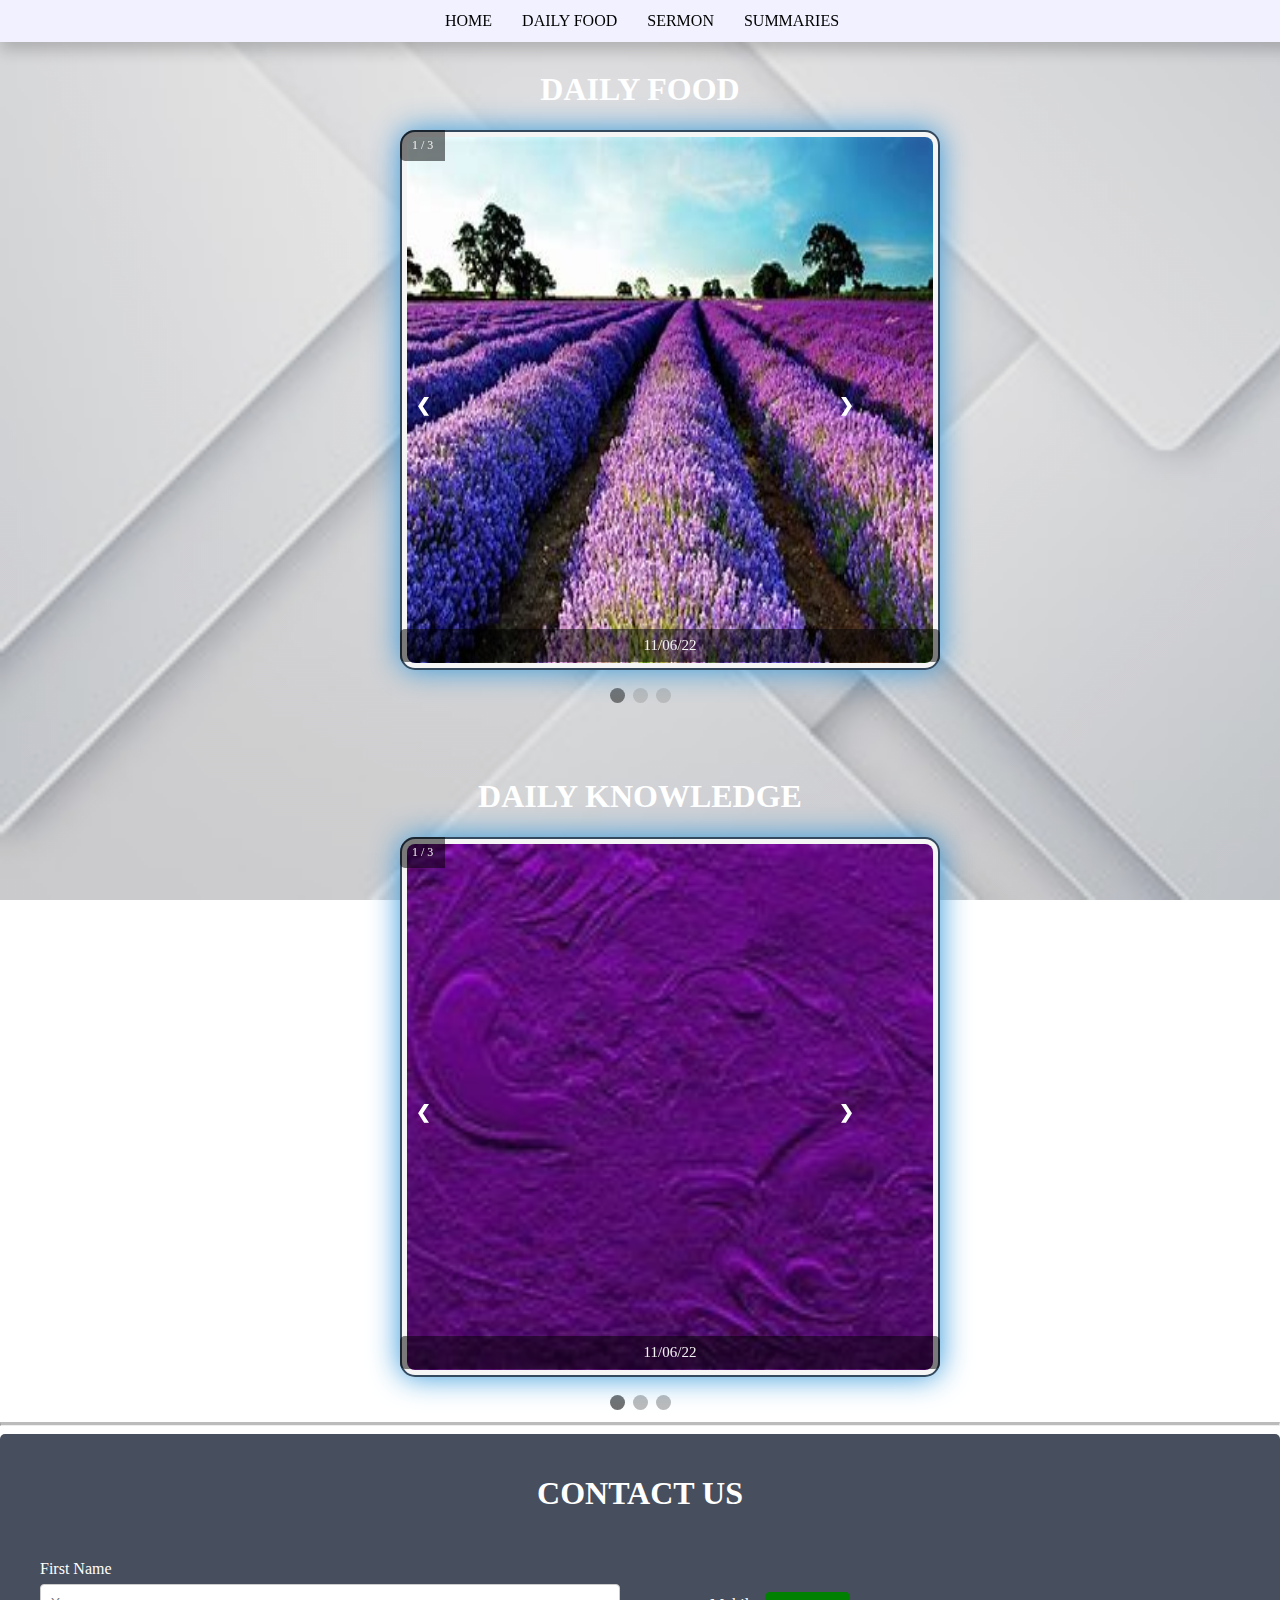
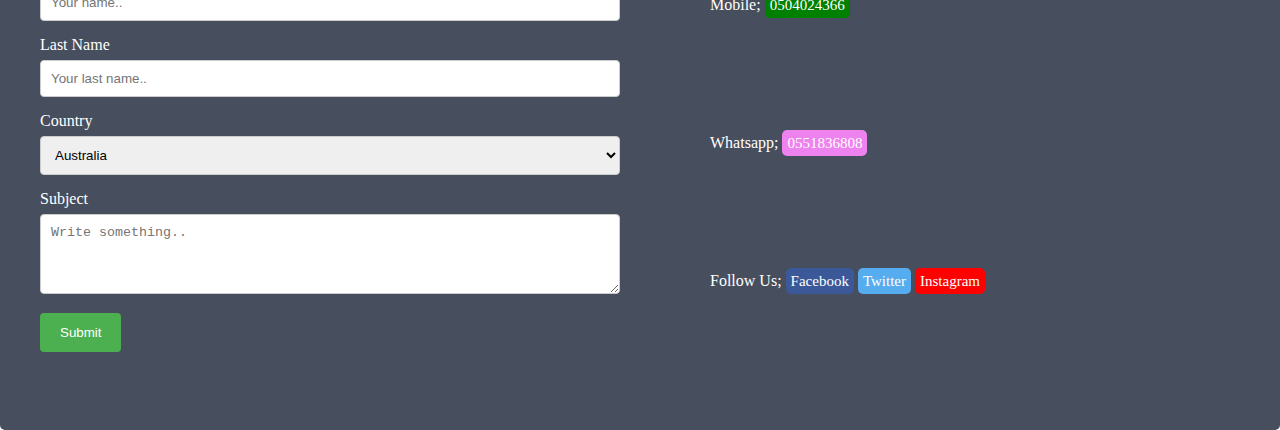
<file: DailyFood.html>
<!DOCTYPE html>
<html>
  <head>
    <link rel="stylesheet" type="text/css" href="css/dailyfood1.css">
	  <title>dailyfood</title>
  </head>
  <body>
    <div class="dropdown">
      <div class="dropdown-content">
  	    <a href="Home.html" target="_self">HOME</a>
        <a href="Daily Food.html" target="_self">DAILY FOOD</a>
        <a href="Sermon.html" target="_self">SERMON</a>
        <a href="Summaries.html" target="_self">SUMMARIES</a>
      </div>
    </div>
<!--..........................................................^MENU...........................................-->
    <h1 class="sum">DAILY FOOD</h1>
    <div class="slideshow-container">
      <div class="mySlides fade">
        <div class="numbertext">1 / 3</div>
        <img src="pictures/ss7.jpg" >
        <div class="text">11/06/22</div>
      </div>
      <div class="mySlides fade">
        <div class="numbertext">2 / 3</div>
        <img src="pictures/ss8.jpg" >
        <div class="text">12/06/22</div>
      </div>
      <div class="mySlides fade">
        <div class="numbertext">3 / 3</div>
        <img src="pictures/ss9.jpg" >
        <div class="text">13/06/22</div>
      </div>
      <a class="prev" onclick="plusSlides(-1)">&#10094;</a>
      <a class="next" onclick="plusSlides(1)">&#10095;</a>
    </div>
    <br>
    <div style="text-align:center">
      <span class="dot" onclick="currentSlide(1)"></span> 
      <span class="dot" onclick="currentSlide(2)"></span> 
      <span class="dot" onclick="currentSlide(3)"></span> 
    </div>
    <script>
      var slideIndex = 1;
      showSlides(slideIndex);
      function plusSlides(n) {
        showSlides(slideIndex += n);
      }
      function currentSlide(n) {
        showSlides(slideIndex = n);
      }
      function showSlides(n) {
        var i;
        var slides = document.getElementsByClassName("mySlides");
        var dots = document.getElementsByClassName("dot");
        if (n > slides.length) {slideIndex = 1}    
        if (n < 1) {slideIndex = slides.length}
        for (i = 0; i < slides.length; i++) {
          slides[i].style.display = "none";  
        }
        for (i = 0; i < dots.length; i++) {
          dots[i].className = dots[i].className.replace(" active", "");
        }
        slides[slideIndex-1].style.display = "block";  
        dots[slideIndex-1].className += " active";
      }
    </script>
<!--...................................................^FIRST PICTURE.................................................-->

    <h1 class="sum">DAILY KNOWLEDGE</h1>
    <div class="slideshow-container">
      <div class="mySlidess fade">
        <div class="numbertext">1 / 3</div>
        <img src="pictures/ss13.jpg" >
        <div class="text">11/06/22</div>
      </div>
      <div class="mySlidess fade">
        <div class="numbertext">2 / 3</div>
        <img src="pictures/ss14.jpg">
        <div class="text">12/06/22</div>
      </div>
      <div class="mySlidess fade">
        <div class="numbertext">3 / 3</div>
        <img src="pictures/ss15.jpg" >
        <div class="text">13/06/22</div>
      </div>
      <a class="prev" onclick="plusSlidess(-1)">&#10094;</a>
      <a class="next" onclick="plusSlidess(1)">&#10095;</a>
    </div>
    <br>
    <div style="text-align:center">
      <span class="dotss" onclick="currentSlides(1)"></span> 
      <span class="dotss" onclick="currentSlides(2)"></span> 
      <span class="dotss" onclick="currentSlides(3)"></span> 
    </div>
    <script>
      var slideIndex = 1;
      showSlidess(slideIndex);
      function plusSlidess(n) {
        showSlidess(slideIndex += n);
      }
      function currentSlides(n) {
        showSlidess(slideIndex = n);
      }
      function showSlidess(n) {
        var i;
        var slides = document.getElementsByClassName("mySlidess");
        var dots = document.getElementsByClassName("dotss");
        if (n > slides.length) {slideIndex = 1}    
        if (n < 1) {slideIndex = slides.length}
        for (i = 0; i < slides.length; i++) {
          slides[i].style.display = "none";  
        }
        for (i = 0; i < dots.length; i++) {
          dots[i].className = dots[i].className.replace(" active", "");
        }
        slides[slideIndex-1].style.display = "block";  
        dots[slideIndex-1].className += " active";
      }
    </script>
<!--.......................................................^SECOND PICTURE............................................-->

    <hr class="solid">
<!--..........................................................^RULER..........................................-->
    
    <div class="cont">
      <h1 style="text-align: center; color: white;">CONTACT US</h1>
      <div class="row">
        <div class="med">
          <form action="https://www.w3schools.com/action_page.php">
            <label for="fname">First Name</label>
            <input type="text" id="fname" name="firstname" placeholder="Your name..">
            <label for="lname">Last Name</label>
            <input type="text" id="lname" name="lastname" placeholder="Your last name..">
            <label for="country">Country</label>
            <select id="country" name="country">
              <option value="australia">Australia</option>
              <option value="canada">Canada</option>
              <option value="usa">USA</option>
            </select>
            <label for="subject">Subject</label>
            <textarea id="subject" name="subject" placeholder="Write something.." style="height:80px"></textarea>
            <input type="submit" value="Submit">
          </form>
        </div>
<!--........................................^FORM.................................................-->
        <div class="med">
          <p class="social">
            Mobile;
            <a href="0504024366" class="fa fa-mobile">0504024366</a>
          </p>
          <p class="social">
            Whatsapp;
            <a href="0551836808" class="fa fa-whatsapp">0551836808</a>
          </p>
          <p class="social">
            Follow Us;
            <a href="https://www.Facebook.com" class="fa fa-facebook">Facebook</a>
            <a href="https://www.Twitter.com" class="fa fa-twitter">Twitter</a>
            <a href="https://www.Instagram.com" class="fa fa-instagram">Instagram</a>
          </p>
        </div>
<!--.........................................................^MEDIA HANDLES...........................................-->
      </div>
    </div>
  </body>
</html>
</file>
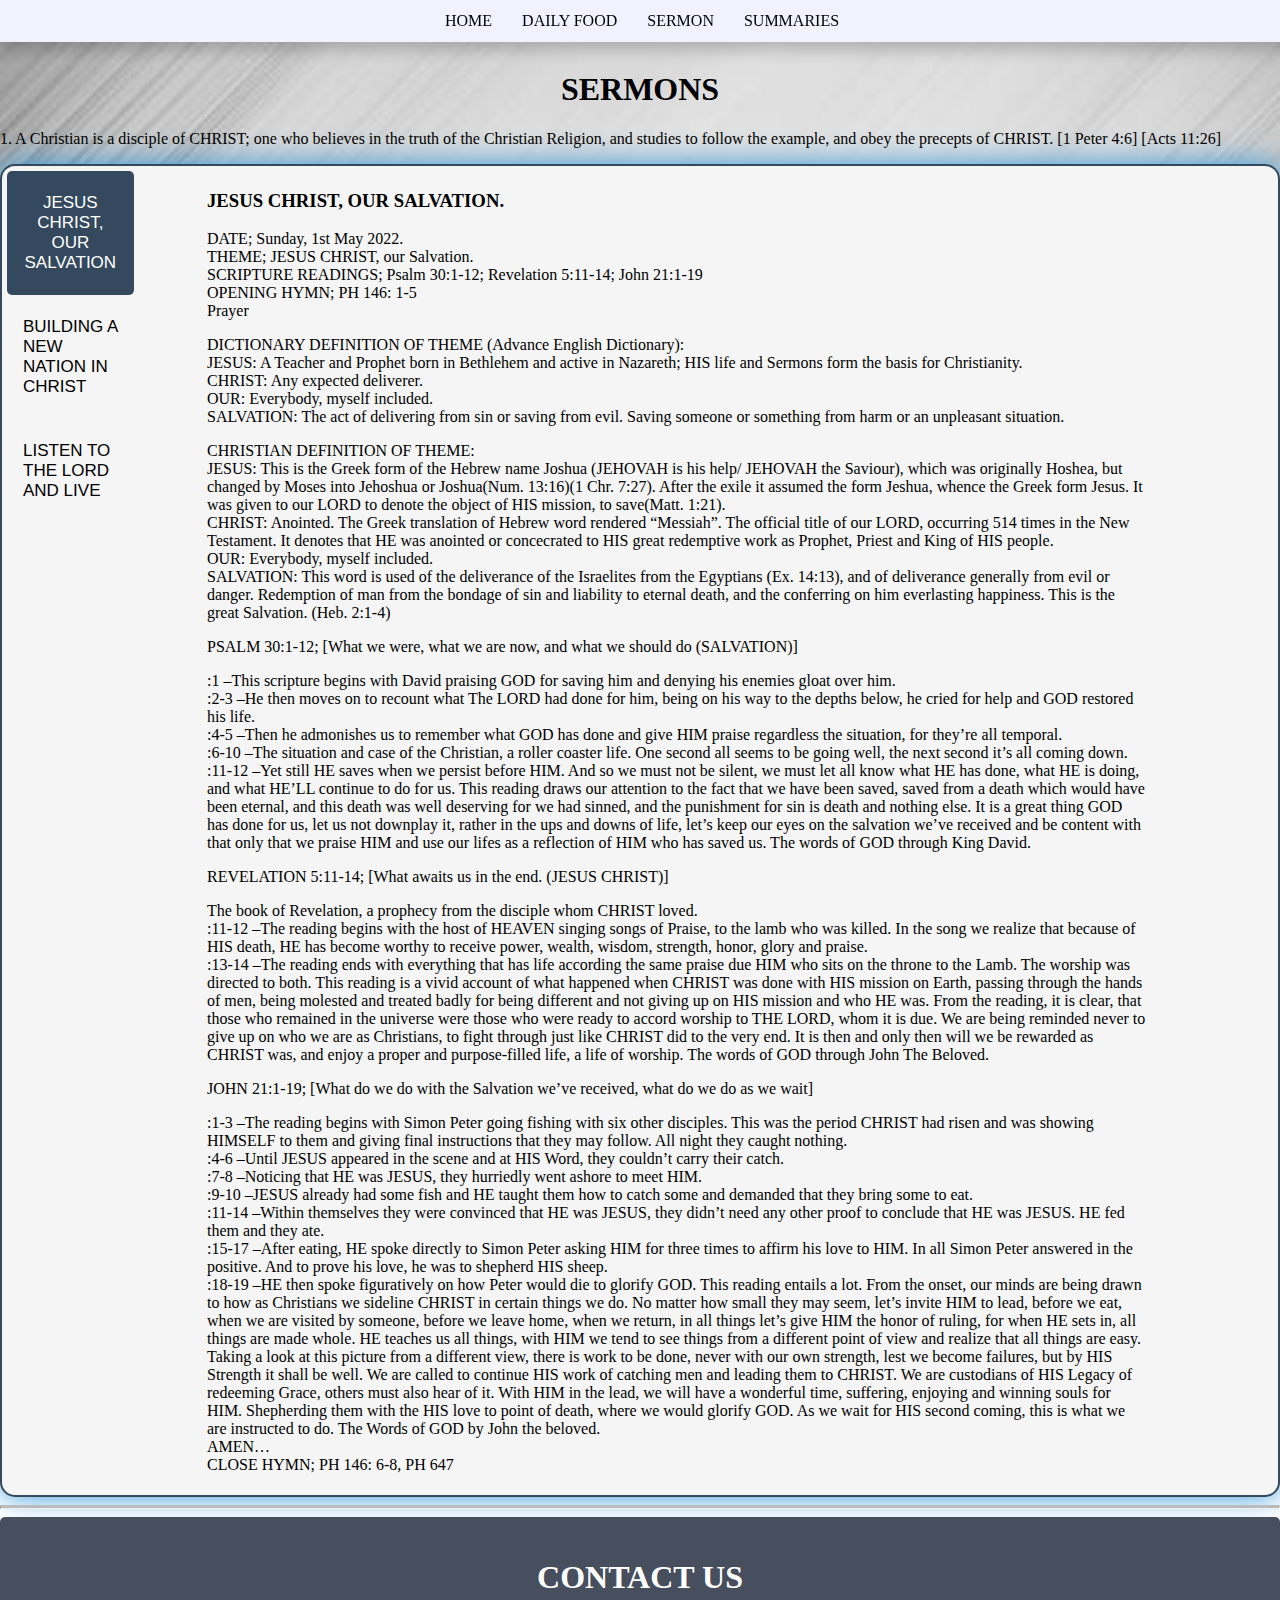
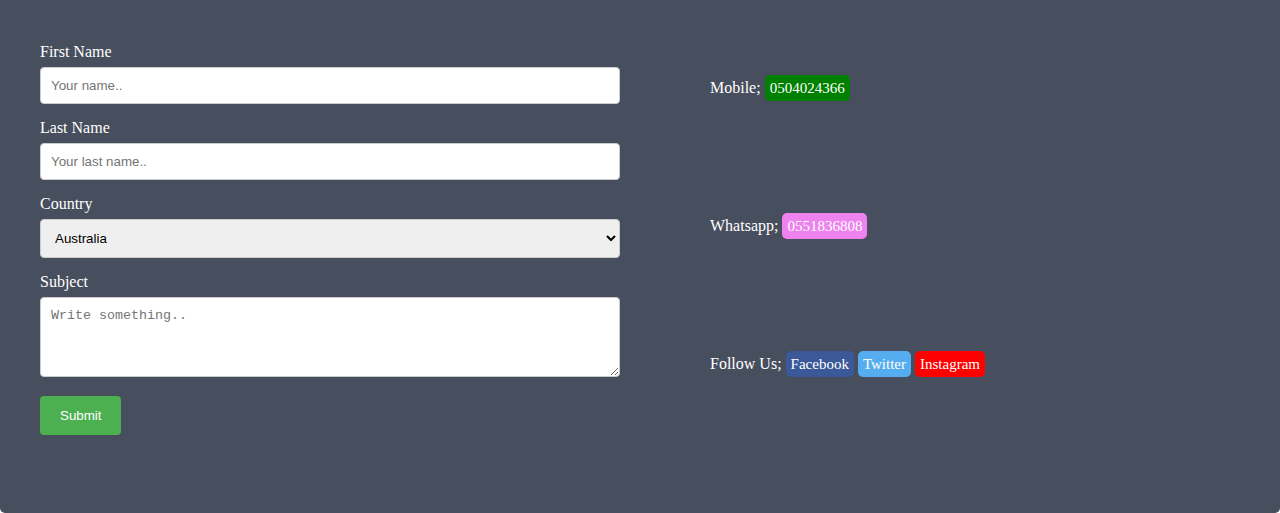
<file: Sermon.html>
<!DOCTYPE html>
<html>
  <head>
    <link rel="stylesheet" type="text/css" href="css/sermon1.css">
    <title>sermons</title> 
  </head>
  <body>
    <span class="dropdown">
      <div class="dropdown-content">
        <a href="Home.html" target="_self">HOME</a>
        <a href="Daily Food.html" target="_self">DAILY FOOD</a>
        <a href="Sermon.html" target="_self">SERMON</a>
        <a href="Summaries.html" target="_self">SUMMARIES</a>
      </div>
    </span>
<!--................................................^MENU.......................................-->
    <h1 class="sum">SERMONS</h1>
    <p>1.  A Christian is a disciple of CHRIST; one who believes in the truth of the Christian Religion, and studies to follow the example, and obey the precepts of CHRIST. [1 Peter 4:6] [Acts 11:26] </p>
<!--...................................................^HEADING........................................-->
    <div class="message">
      <div class="tab">
        <button class="tablinks" onclick="openCity(event, 'London')" id="defaultOpen">JESUS CHRIST, OUR SALVATION</button>
        <button class="tablinks" onclick="openCity(event, 'Paris')">BUILDING A NEW NATION IN CHRIST</button>
        <button class="tablinks" onclick="openCity(event, 'Tokyo')">LISTEN TO THE LORD AND LIVE</button>
      </div>
  <!--..................................................^TABS.................................................-->
      <div id="London" class="tabcontent">
        <h3>JESUS CHRIST, OUR SALVATION.</h3>
        <p>
          <p>DATE; Sunday, 1st May 2022.<br>
THEME; JESUS CHRIST, our Salvation.<br>
SCRIPTURE READINGS; Psalm 30:1-12; Revelation 5:11-14; John 21:1-19<br>

OPENING HYMN; PH 146: 1-5<br>
Prayer<br></p>

<p>DICTIONARY DEFINITION OF THEME (Advance English Dictionary):<br>
JESUS: A Teacher and Prophet born in Bethlehem and active in Nazareth; HIS life and Sermons form the basis for Christianity.<br>
CHRIST: Any expected deliverer.<br>
OUR: Everybody, myself included.<br>
SALVATION: The act of delivering from sin or saving from evil.
    Saving someone or something from harm or an unpleasant situation.<br></p>

<p>CHRISTIAN DEFINITION OF THEME:<br>
JESUS: This is the Greek form of the Hebrew name Joshua (JEHOVAH is his help/ JEHOVAH the Saviour), which was originally Hoshea, but changed by Moses into Jehoshua or Joshua(Num. 13:16)(1 Chr. 7:27).
After the exile it assumed the form Jeshua, whence the Greek form Jesus. It was given to our LORD to denote the object of HIS mission, to save(Matt. 1:21).<br>
CHRIST: Anointed. The Greek translation of Hebrew word rendered “Messiah”. The official title of our LORD, occurring 514  times in the New Testament. It denotes that HE was anointed or concecrated to HIS great redemptive work as Prophet, Priest and King of HIS people.<br>
OUR: Everybody, myself included.<br>
SALVATION: This word is used of the deliverance of the Israelites from the Egyptians (Ex. 14:13), and of deliverance generally from evil or danger.
    Redemption of man from the bondage of sin and liability to eternal death, and the conferring on him everlasting happiness. This is the great Salvation. (Heb. 2:1-4)<br></p>

<p>PSALM 30:1-12; [What we were, what we are now, and what we should do (SALVATION)]</p>
:1 –This scripture begins with David praising GOD for saving him and denying his enemies gloat over him.<br>
:2-3 –He then moves on to recount what The LORD had done for him, being on his way to the depths below, he cried for help and GOD restored his life.<br>
:4-5 –Then he admonishes us to remember what GOD has done and give HIM praise regardless the situation, for they’re all temporal.<br>
:6-10 –The situation and case of the Christian, a roller coaster life. One second all seems to be going well, the next second it’s all coming down.<br>
:11-12 –Yet still HE saves when we persist before HIM. And so we must not be silent, we must let all know what HE has done, what HE is doing, and what HE’LL continue to do for us.
This reading draws our attention to the fact that we have been saved, saved from a death which would have been eternal, and this death was well deserving for we had sinned, and the punishment for sin is death and nothing else. It is a great thing GOD has done for us, let us not downplay it, rather in the ups and downs of life, let’s keep our eyes on the salvation we’ve received and be content with that only that we praise HIM and use our lifes as a reflection of HIM who has saved us. The words of GOD through King David.<br>

<p>REVELATION 5:11-14; [What awaits us in the end. (JESUS CHRIST)]</p>
The book of Revelation, a prophecy from the disciple whom CHRIST loved.<br>
:11-12 –The reading begins with the host of HEAVEN singing songs of Praise, to the lamb who was killed. In the song we realize that because of HIS death, HE has become worthy to receive power, wealth, wisdom, strength, honor, glory and praise.<br>
:13-14 –The reading ends with everything that has life according the same praise due HIM who sits on the throne to the Lamb. The worship was directed to both.
This reading is a vivid account of what happened when CHRIST was done with HIS mission on Earth, passing through the hands of men, being molested and treated badly for being different and not giving up on HIS mission and who HE was. From the reading, it is clear, that those who remained in the universe were those who were ready to accord worship to THE LORD, whom it is due. We are being reminded never to give up on who we are as Christians, to fight through just like CHRIST did to the very end. It is then and only then will we be rewarded as CHRIST was, and enjoy a proper and purpose-filled life, a life of worship. The words of GOD through John The Beloved.<br>

<p>JOHN 21:1-19; [What do we do with the Salvation we’ve received, what do we do as we wait]</p>
:1-3 –The reading begins with Simon Peter going fishing with six other disciples. This was the period CHRIST had risen and was showing HIMSELF to them and giving final instructions that they may follow. All night they caught nothing.<br>
:4-6 –Until JESUS appeared in the scene and at HIS Word, they couldn’t carry their catch.<br>
:7-8 –Noticing that HE was JESUS, they hurriedly went ashore to meet HIM.<br>
:9-10 –JESUS already had some fish and HE taught them how to catch some and demanded that they bring some to eat.<br>
:11-14 –Within themselves they were convinced that HE was JESUS, they didn’t need any other proof to conclude that HE was JESUS. HE fed them and they ate.<br>
:15-17 –After eating, HE spoke directly to Simon Peter asking HIM for three times to affirm his love to HIM. In all Simon Peter answered in the positive. And to prove his love, he was to shepherd HIS sheep.<br>
:18-19 –HE then spoke figuratively on how Peter would die to glorify GOD.
This reading entails a lot. From the onset, our minds are being drawn to how as Christians we sideline CHRIST in certain things we do. No matter how small they may seem, let’s invite HIM to lead, before we eat, when we are visited by someone, before we leave home, when we return, in all things let’s give HIM the honor of ruling, for when HE sets in, all things are made whole. HE teaches us all things, with HIM we tend to see things from a different point of view and realize that all things are easy.<br> Taking a look at this picture from a different view, there is work to be done, never with our own strength, lest we become failures, but by HIS Strength it shall be well. We are called to continue HIS work of catching men and leading them to CHRIST. We are custodians of HIS Legacy of redeeming Grace, others must also hear of it. With HIM in the lead, we will have a wonderful time, suffering, enjoying and winning souls for HIM. Shepherding them with the HIS love to point of death, where we would glorify GOD.
As we wait for HIS second coming, this is what we are instructed to do. The Words of GOD by John the beloved.<br> AMEN…<br>

CLOSE HYMN; PH 146: 6-8, PH 647

        </p>
      </div>
      <div id="Paris" class="tabcontent">
        <h3>BUILDING A NEW NATION IN CHRIST.</h3>
        <p>
          <p>DATE; Sunday, 3rd April 2022.<br>
THEME; BUILDING A NEW NATION IN CHRIST.<br>
SCRIPTURE READINGS; Isaiah 43:16-21; Psalm 126:1-6; John 12:1-8<br>

PH 421; 3nn3 na me YESU afa me y)nko.<br>
Prayer<br></p>

<p>DICTIONARY DEFINITION OF THEME (Advance English Dictionary):<br>
Building: The act of constructing something.<br>
Nation:   A politically organized body of people under a single government.<br>
CHRIST:   Any expected Deliverer.<br></p>

<p>CHRISTIAN DEFINITION OF THEME:<br>
Building: As Christians, we start construction from the spiritual realm, when it is established there, then we begin building from the physical realm, where we wrestle with our bodies in other to build.<br>
Nation: The Christian nation is the body of CHRIST. So if we’re talking about building a new nation, then it means we’re going out into the world, to draw men into this Body of CHRIST. And by so doing, create a worldly nation that are a part of The Body of CHRIST.<br>
CHRIST: We know our Messiah to be one, that is JESUS The CHRIST, it is through HIM alone are we reconciled with GOD.<br></p>

<p>ISAIAH 43:16-21; [NEW NATION]</p>
It has always been said, and is still been said, that due to the sins of Adam and Eve the world has been covered up with darkness. 
Darkness comprising different levels of sins, and different levels of uncalled for sufferings. This is the current nation in which we live.<br>
The new nation being built will be void of these sins and suffering. We have to understand that;<br>
1.  :16 it wouldn’t necessarily take our efforts to build, but the love of GOD will build, by our efforts.
Since it is currently a dark world, we’ll need a light factor to lead us through, and differentiate we who are in the new nation from the rest.
It is with this light of differentiation that roads never travelled will be travelled by us, and countries that seem rough in darkness will be made smooth. 
This is the promise of GOD to all who decide to be a part of this new nation. HE has said it, and HE will do it.<br>

2.  :17 This new nation is open but for a period of time, when up, the rest is humiliation and disgrace, they’ll realize how stupid they’ve been for not accepting this new way.
If you have therefore gotten inside, let nothing from the outside draw you back, lest you’ll gnash your teeth, but no results will be yielded by that.<br>

3.  :18-21 In this new nation, it’s all about learning the dos and don’ts there are. Be willing, serious and passionate to realign yourself with the norms that comes with it regardless, it is a gradual process, study to show yourself approved.<br>

<p>PSALM 126:1-6; [BUILDING]</p>
1.  :1-3    The kind of happiness there’ll be when the building is done, the laughter, the joy, the abundant provisions that’ll be made available. Don’t give up on this.<br>

2.  :4    It is when we’re done with our part of work that the LORD will send rain to finish the whole building.
It is never by our works that this new nation is being built, it is due to HIS love for mankind that HE sends rain to complete this works of ours, either than that, we work in vain.<br>

3.  :5-6    Whoever said building was easy.
The work of the mason is not an easy one. What drives him to finish is the joy he gets when the house is completed and looks nice.

So it is with our work as builders of this nation, we are all children of this new light, and have therefore all received seeds to sow, work around and bring in a harvest.

Let’s be guided that it’s not going to be easy, no. But we can’t give up the joy of seeing our harvest because it’s not easy, let the storms hit you as hard as it can, you may fall a couple of times, but keep your gaze fixed on the joy ahead, and work round your seeds to bring in harvest.
You never know, it may even be your lifestyle that’ll draw others in, be cautious.

The field refers to the people outside the barn, we live with them in our communities, workplaces, schools, social media, etc., our seeds are the words we receive from the house of GOD and Bibles on daily basis.

Let’s put in effort, and the FINISHER will send in rain to complete HIS work.<br>

<p>JOHN 12:1-8; [CHRIST]</p>
CHRIST sets in as The LIGHT to lead us in through this dark times. HE should be our main focus, following at all times.
When we are all set to keeping CHRIST as the focus of our lives, the world will become a better place to live, as we wouldn’t have time to do our neighbor evil. Our aim will be to please CHRIST.
Looking at the nature of CHRIST, HE accepted all who came, not sacking any, no matter the level of their sin.
We must follow suit, if we’re willing to build a new nation in CHRIST as we profess we do.<br>
Let’s be spiritually inclined always, seeking to please CHRIST with the little opportunities we get, helping others to also have a feel of HIM, with this we will gradually be creating a new nation that is CHRIST centered, for the world to become a better a place for us all.<br>

<p>Close PH 502; Bere a YEHOWA begye.</p>

<p>May HE who has called us into HIS vineyard, give us the strength, knowledge and wisdom to always stand and work for HIM.</p> AMEN.

        </p> 
      </div>
      <div id="Tokyo" class="tabcontent">
        <h3>LISTEN TO THE LORD AND LIVE.</h3>
        <p>
          <p>DATE; Sunday, 20th March 2022<br>
THEME; LISTEN TO THE LORD AND LIVE.<br>
SCRIPTURE READINGS; Isaiah 55:1-9, 1 Corinthians 10:1-13, Luke 13:1-9<br>

PH 485; Merennyaw me Yesu da.<br>
Prayer</p>

<p>DICTIONARY DEFINITION OF THEME (Advance English Dictionary):<br>
Listen: (Verb) pay close attention to; give heed to …<br>
The LORD: (Noun) a person who has general authority over others…<br>
Live: (Adjective) possessing life. </p>

<p>CHRISTIAN DEFINITION OF THEME:
LISTEN:   To obey; to yield to advice; to follow admonition ...<br>
THE LORD: Our LORD as Christians is JESUS THE CHRIST<br>
LIVE:   Life is in two folds; life on earth, and life after death… <br>
To live means to be exempted from death, be it temporal or spiritual…
</p>
<p>ISAIAH 55:1-9; [HEAR]</p>
TO LISTEN, WE MUST HEAR... HOW DO WE HEAR BEFORE WE CAN LISTEN... <br>
1.  :1  COME: In other to hear from HIM so you can listen, you must be willing to abandon all you have with the hope of receiving better ones from HIM freely.<br>
2.  :2  TO DO: Be willing in your heart to do whatever HE asks you to do, regardless.<br>
3.  :6  PRAY: You should be able to communicate with HIM from time to time, for HE is closer now that there’s life. And after praying make time to be quiet and hear HIM, for it is a communication.<br>
4.  :7 - 9  MINDSET: Have a change of mindset, always looking at things from the positive.<br>

<p>WHAT IS IN FOR US IF WE ARE TO LISTEN {:3—Acts 13:34} … --The Life--</p>
:3  Life Everlasting (Acts 13:34): Raised from death to continue living with HIM at a better place.<br>
:4  HIS Power will be made manifest through you: HE did it for David, listen and listen well, and you’ll experience it.<br>
:5  Honor and Glory: Service from people you know not, because of the honor HE’LL bestow you.<br>


<p>1 CORINTHIANS 10:1-13 [THE CHRISTIAN’S LISTENING…]</p>

TO LISTEN: We’re using the Israelites journey as a case study of listening.<br>
1.  Understand that you’re a follower of CHRIST, none other. (Numbers 12:1-15—Speaking against Moses – Representatives of GOD on Earth)<br>
2.  You have been baptized into HIM and must strive to live like HE did, for we’re now dead to sin, and alive in HIM. (:2)<br>
3.  You must be able to dine with HIM, align yourself right, no matter what. (:3-4)<br>
4.  HE is a HOLY, JEALOUS, ALL-POWERFUL and JUST GOD, HE wouldn’t spare you when you fault. (:5 – Numbers 14:29,30)<br>
a.  Desiring Evil Things: Things HE hasn’t given you. (Numbers 11:14)<br>
b.  Idol worship: could be anything that takes your attention from GOD. (Exodus 32:6)<br>
c.  Sexual Immorality: The current strong hold of Satan.<br>
d.  Complaints lead to speaking against. (Numbers 21:5-6)<br>
These things show that we’re not listening…<br>
5.  Read The Bible to know HIS will, for ignorance of the Law is no excuse.<br>
6.  Never regard yourself as high/perfect/complete, rather be on guard always, continuously striving to hear and listen more.<br>
7.  When HE speaks, HE tests to weigh your level of obedience/listening… (1 Corinthians 10:13)<br>

These things show that we’re listening…<br>


<p>LUKE 13:1-9 [THE LORD AND WHAT HE SAYS]</p>
THE LORD:
This scripture reading makes us understand that The LORD is JESUS The CHRIST.<br>

WHAT DOES HE SAY:<br>
(:1 - :5)
HE is always calling us to desist from sin, that is one thing HE is always saying:<br>
a.  See the way people of the world die, car accidents, diseases and all sorts of evil death, CHRIST says that is not our portion as HIS followers!
HE knows our hearts and we can never deceive HIM in any way.
The only reason why we’ve not died like the others is because of HIS Grace that is abundant upon our heads as HIS children.<br>
b.  Such deaths are useless deaths that yields no benefits, unlike dying for your faith in CHRIST, where you’ll be rewarded afterwards. Once you’re hearing, you’ll know if a particular suffering or even death, is HIS Will for you, and you do so wholeheartedly.<br>

(:6 - :9)
Let’s understand that if we’ve decided to live as Christians, then we’ve accepted to live for HIS purpose.
Whatever it is that HE speaks about, is to bring HIM glory, and we should find delight and joy in obeying to glorify HIM, for it is through that, that we are also glorified.<br>
We must strive to be productive to the Kingdom HE has accepted us into, otherwise what is our benefit to HIM.<br>

<p>That is what HE says, use your life to portray and serve HIS purpose in all aspects.<br>
Bring HIM glory, and by so doing continue to enjoy from HIM.</p>

AMEN.<br>
PRAY.<br>

        </p>
      </div>
    </div>
    <script>
      function openCity(evt, cityName) {
        var i, tabcontent, tablinks;
        tabcontent = document.getElementsByClassName("tabcontent");
        for (i = 0; i < tabcontent.length; i++) {
          tabcontent[i].style.display = "none";
        }
        tablinks = document.getElementsByClassName("tablinks");
        for (i = 0; i < tablinks.length; i++) {
          tablinks[i].className = tablinks[i].className.replace(" active", "");
        }
        document.getElementById(cityName).style.display = "block";
        evt.currentTarget.className += " active";
      }
// Get the element with id="defaultOpen" and click on it
      document.getElementById("defaultOpen").click();
    </script>
<!--.........................................................^TAB CONTENTS.................................-->
    <hr class="solid">
<!--......................................................^RULER.........................................-->

    <div class="cont">
      <h1 style="text-align: center; color: white;">CONTACT US</h1>
      <div class="row">
        <div class="med">
          <form action="https://www.w3schools.com/action_page.php">
            <label for="fname">First Name</label>
            <input type="text" id="fname" name="firstname" placeholder="Your name..">
            <label for="lname">Last Name</label>
            <input type="text" id="lname" name="lastname" placeholder="Your last name..">
            <label for="country">Country</label>
            <select id="country" name="country">
              <option value="australia">Australia</option>
              <option value="canada">Canada</option>
              <option value="usa">USA</option>
            </select>
            <label for="subject">Subject</label>
            <textarea id="subject" name="subject" placeholder="Write something.." style="height:80px"></textarea>
            <input type="submit" value="Submit">
          </form>
        </div>
<!--.................................................................^FORM.......................................-->

        <div class="med">
          <p class="social">
            Mobile;
            <a href="0504024366" class="fa fa-mobile">0504024366</a>
          </p>
          <p class="social">
            Whatsapp;
            <a href="0551836808" class="fa fa-whatsapp">0551836808</a>
          </p>
          <p class="social">
            Follow Us;
            <a href="https://www.Facebook.com" class="fa fa-facebook">Facebook</a>
            <a href="https://www.Twitter.com" class="fa fa-twitter">Twitter</a>
            <a href="https://www.Instagram.com" class="fa fa-instagram">Instagram</a>
          </p>
        </div>
<!--.........................................^MEDIA HANDLES........................................-->
      </div>
    </div>
  </body>
</html>
</file>
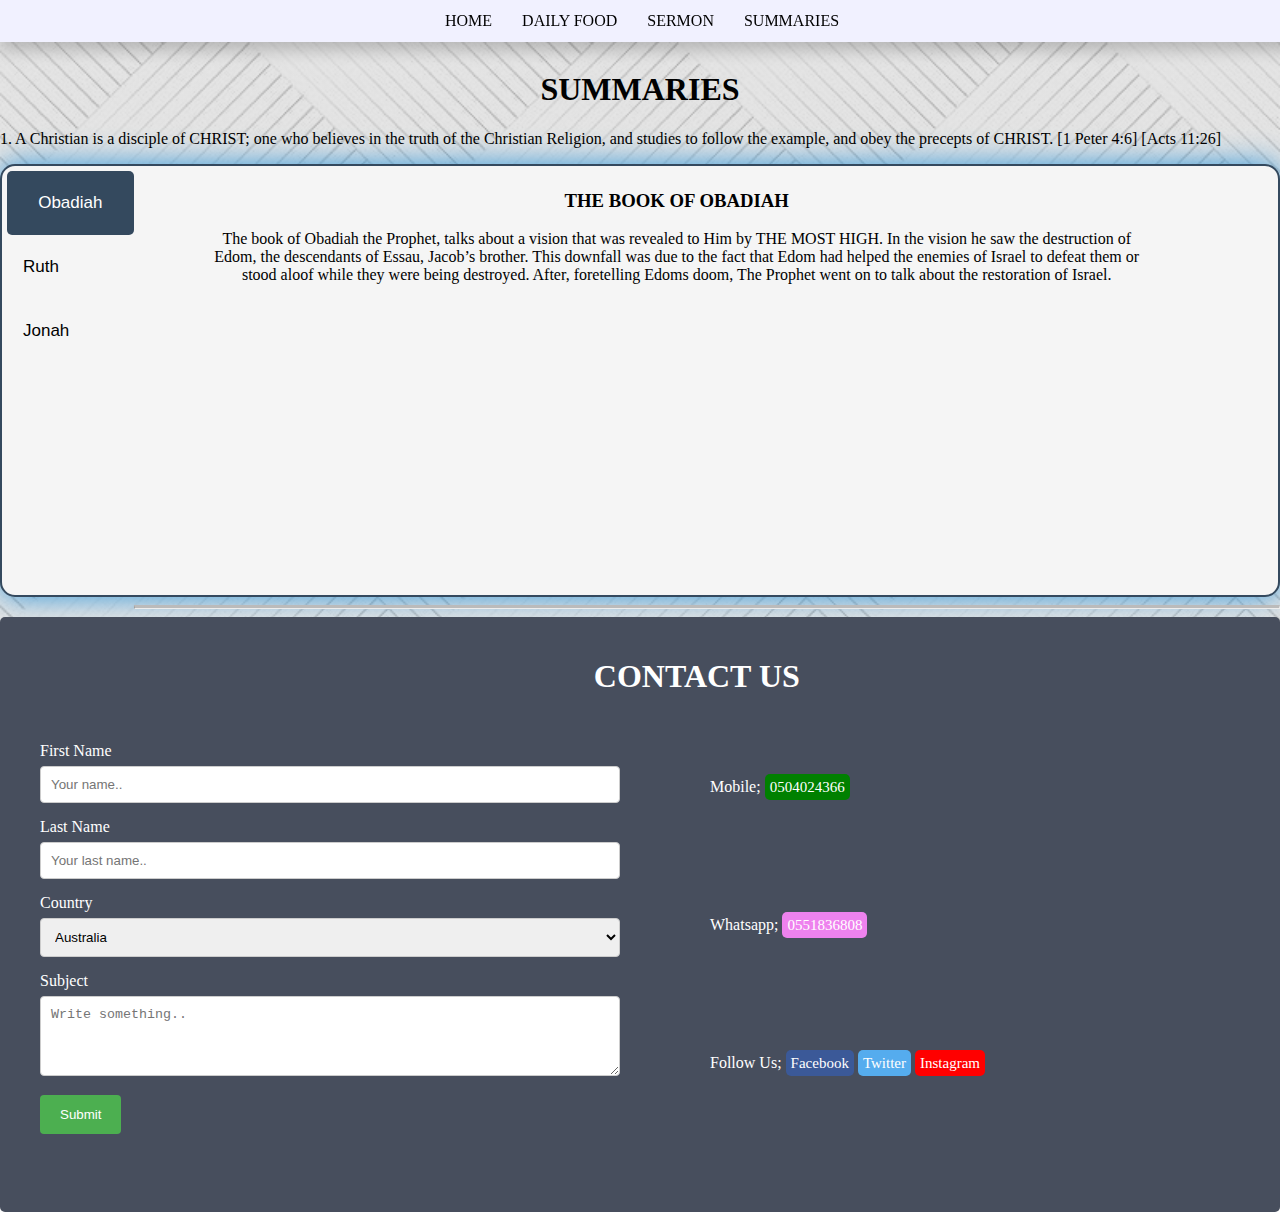
<file: Summaries.html>
<!DOCTYPE html>
<html>
  <head>
    <link rel="stylesheet" type="text/css" href="css/summaries1.css">
    <title>summaries</title> 
  </head>
  <body>
    <span class="dropdown">
      <div class="dropdown-content">
        <a href="Home.html" target="_self">HOME</a>
        <a href="Daily Food.html" target="_self">DAILY FOOD</a>
        <a href="Sermon.html" target="_self">SERMON</a>
        <a href="Summaries.html" target="_self">SUMMARIES</a>
      </div>
    </span>
<!--................................................^MENU.......................................-->
    <h1 class="sum">SUMMARIES</h1>
    <p>1.  A Christian is a disciple of CHRIST; one who believes in the truth of the Christian Religion, and studies to follow the example, and obey the precepts of CHRIST. [1 Peter 4:6] [Acts 11:26] </p>
<!--...................................................^HEADING........................................-->
    <div class="message">
      <div class="tab">
        <button class="tablinks" onclick="openCity(event, 'London')" id="defaultOpen">Obadiah</button>
        <button class="tablinks" onclick="openCity(event, 'Paris')">Ruth</button>
        <button class="tablinks" onclick="openCity(event, 'Tokyo')">Jonah</button>
      </div>
  <!--..................................................^TABS.................................................-->
      <div id="London" class="tabcontent">
        <h3>THE BOOK OF OBADIAH</h3>
        <p>
          The book of Obadiah the Prophet, talks about a vision that was revealed to Him by THE MOST HIGH.
          In the vision he saw the destruction of Edom, the descendants of Essau, Jacob’s brother.
          This downfall was due to the fact that Edom had helped the enemies of Israel to defeat them or stood aloof while they were being destroyed.
          After, foretelling Edoms doom, The Prophet went on to talk about the restoration of Israel.
        </p>
      </div>
      <div id="Paris" class="tabcontent">
        <h3>THE BOOK OF RUTH</h3>
        <p>
<p>CHAPTER 1</p>
Chapter one (1) of the book of Ruth talks about a man by name Elimelech. This man was married to Naomi, and together they had two sons Mahlon and Kilion. They were Ephratithes from Bethlehem Judah.
Once there was famine, and this man together with his family relocated to Moab. At Moab the man died and his two sons married Moabite women; Orpah and Ruth. In a matter of about ten years, the two sons of Naomi had died, and she was left with her daughters in law. Naomi decided to return to her homeland after some time when she heared the famine was over. She entreated her daughters in law to return to their parents as she also returned to her homeland. To this Orpah returned but Ruth refused, saying; “Don't urge me to leave you or to turn back from you. Where you go I will go, and where you stay I will stay. Your people will be my people and your God my God. Where you die I will die, and there I will be buried. May the Lord deal with me, be it ever so severely, if anything but death separates you and me”. At this Naomi left with Ruth to Bethlehem, where as she was being welcomed as Naomi refused and insisted they reffered to her as Mara meaning bitter.

<p>CHAPTER 2</p>
Chapter two (2) of the book of Ruth talks about a man by name Boaz. He was a wealthy man, from the clan of Elimelech. It was time for harvest when Ruth decided to go into the fields of people and as per the laws of Israel, during harvest u don’t return to pick anything u left behind unhavested, this was done so foreigners, widows and the poor who were without farms could also get something to eat when they visit your field after harvest.
Now, Ruth found herself in the field of Boaz as she moved through the fields of people looking for leftovers. Boaz noticed her, and after enquiring of her origin, instructed that his harvesters intentionally leave some of the crops behind so she can pick them up. When it was time to break from the harvest, Boaz invited Ruth to dine with them and he spoke nicely to her. We get to understand later on from the words of Naomi to Ruth, that Boaz had always been kind to people.

<p>CHAPTER 3</p> 
 Chapter three (3) of the book of Ruth talks about the help Naomi offered to Ruth. Because Ruth had been good to Naomi, she decided to get a get her a home, where she would be well provided for. She asked her to dress neatly and go sleep under the feet of Boaz that night, at the threshing floor (a floor where winnowing was done after harvest). This was done when one was in serious difficulty and needed to be redeemed by a guardian redeemer (one who had the obligation to redeem a relative from difficulty). To this, Ruth obeyed and did as she was told, Boaz in the middle of the night realized that Ruth was lying under his feet. Knowing what that meant, he assured her that he would redeem her. But there was a more close relative who was also a guardian redeemer of the family, it is only when he refused to redeem her that he Boaz could. So he had to seek his concern first before anything else, this he promised to do.
<p>CHAPTER 4</p>
Chapter four (4) of the book of Ruth talks about how Boaz was able to redeem Ruth.
In other to keep his promise to Ruth, Boaz went and had a meeting with the older Guardian Redeemer of their family, and ten elders of the town. After some deliberations, it was agreed that Boaz should go on ahead and redeem the land of Elimelech, and by so doing acquire Ruth as a wife, so as to maintain the name of the dead with his property. To this the ten elders of the town served as witnesses, and further pronounced the blessings of THE MOST HIGH on Boaz and his new gotten wife.
Boaz took Ruth in as his wife and they gave birth to Obed, who fathered Jesse, the father of David. The birth of Obed gave Naomi so much joy, that she took the child in and cared for him.
        </p> 
      </div>
      <div id="Tokyo" class="tabcontent">
        <h3>THE BOOK OF JONAH</h3>
        <p>
          <p>CHAPTER 1</p>
Chapter one (1) of the book of Jonah introduces us to a Hebrew man by name Jonah, son of Amittai. He was given an Assignment by THE MOST HIGH, to go to the city of Niniveh and preach against it, for its wickedness had gone up before THE MOST HIGH. The man of GOD, Jonah decided to run away from THE LORD, so instead of heading for Nineveh, he boarded a ship that was bound for Tarshish.
On sea, Jonah found a place below deck, where he had fallen deeply in sleep. THE LORD sent a great wind on the sea, so strong that it threatened to break the ship. Casting lots revealed that Jonah was the cause of the storm. When he was queried on his background, he admitted that he was the cause of the storm, because he was running from THE MOST HIGH, THE CREATOR of the sea and dry land, and that the only way they could stop the storm was to throw him off the ship, this the sailors didn’t want to do, but after several attempts to bring the ship off shore which all proved futile, they threw Jonah off the ship into the sea. THE LORD sent a big fish to swallow Jonah, in whose stomach Jonah spent three days and three nights. 
<p>CHAPTER 2</p>
Chapter two (2) of the book of Jonah was a record of what He went through when he was thrown into the sea. This chapter was written while he was in the stomach of the fish. It was basically a prayer that he made to THE MOST HIGH, to come save him. After his prayer, THE LORD commanded the fish, and it vomited Jonah on dry land.
<p>CHAPTER 3</p>
Chapter three (3) of the book of Jonah talks about GOD sending Jonah for the second time to Nineveh, to proclaim the words of THE MOST HIGH. It took Jonah a days journey to get to the city. And because Nineveh was large, it took him three days to pass through, within this three days he proclaimed to the Ninevites “forty more days and Nineveh will be overthrown”. When the King heared THE LORD’S message through Jonah, he rose from his throne and put on sackcloth, he then issued a proclamation, instructing the whole nation to fast, from human beings to animals. Their action of remorse was seen by GOD, and he relented on HIS decision to destroy  them.

<p>CHAPTER 4<p>
In Chapter four (4) of this Book, Jonah gets angry at THE LORD for not destroying Nineveh. THE LORD made a tree grow up overnight to provide shade for Jonah as he sat outside the city of Nineveh, waiting for its destruction, this tree made Jonah very comfortable. At nght THE LORD sent a worm to eat up all the leaves of the tree, and he made the sun blaze severely on Jonah’s head during the day. This again got Jonah, it was here that THE LORD made it clear to Jonah that if he is this concerned about a tree that grew overnight and died overnight, how much more HE, GOD shouldn’t be concerned about a city that contains over a hundred and twenty thousand people, who cannot tell their right hand from their left, and also many animals. 

        </p>
      </div>
    </div>
    <script>
      function openCity(evt, cityName) {
        var i, tabcontent, tablinks;
        tabcontent = document.getElementsByClassName("tabcontent");
        for (i = 0; i < tabcontent.length; i++) {
          tabcontent[i].style.display = "none";
        }
        tablinks = document.getElementsByClassName("tablinks");
        for (i = 0; i < tablinks.length; i++) {
          tablinks[i].className = tablinks[i].className.replace(" active", "");
        }
        document.getElementById(cityName).style.display = "block";
        evt.currentTarget.className += " active";
      }
// Get the element with id="defaultOpen" and click on it
      document.getElementById("defaultOpen").click();
    </script>
<!--.........................................................^TAB CONTENTS.................................-->
    <hr class="solid">
<!--......................................................^RULER.........................................-->

    <div class="cont">
      <h1 style="text-align: center; color: white;">CONTACT US</h1>
      <div class="row">
        <div class="med">
          <form action="https://www.w3schools.com/action_page.php">
            <label for="fname">First Name</label>
            <input type="text" id="fname" name="firstname" placeholder="Your name..">
            <label for="lname">Last Name</label>
            <input type="text" id="lname" name="lastname" placeholder="Your last name..">
            <label for="country">Country</label>
            <select id="country" name="country">
              <option value="australia">Australia</option>
              <option value="canada">Canada</option>
              <option value="usa">USA</option>
            </select>
            <label for="subject">Subject</label>
            <textarea id="subject" name="subject" placeholder="Write something.." style="height:80px"></textarea>
            <input type="submit" value="Submit">
          </form>
        </div>
<!--.................................................................^FORM.......................................-->

        <div class="med">
          <p class="social">
            Mobile;
            <a href="0504024366" class="fa fa-mobile">0504024366</a>
          </p>
          <p class="social">
            Whatsapp;
            <a href="0551836808" class="fa fa-whatsapp">0551836808</a>
          </p>
          <p class="social">
            Follow Us;
            <a href="https://www.Facebook.com" class="fa fa-facebook">Facebook</a>
            <a href="https://www.Twitter.com" class="fa fa-twitter">Twitter</a>
            <a href="https://www.Instagram.com" class="fa fa-instagram">Instagram</a>
          </p>
        </div>
<!--.........................................^MEDIA HANDLES........................................-->
      </div>
    </div>
  </body>
</html>
</file>
<file: css/dailyfood1.css>
* {box-sizing: border-box}
body,html{
  margin:0px;
  padding:0px;
}

body{
  font-family: calibri;
  background-image:linear-gradient(rgba(0, 0, 0, 0.1), rgba(0, 0, 0, 0.1)), url(../pictures/bg2.jpg);
  background-repeat: no-repeat;
  background-attachment: fixed;
  background-size: cover;
}

.dropdown {
  top:0;
  width: 100%;
  position: fixed;
}
.dropdown-content {
  display: flex;
  padding-left: 430px;
  position: absolute;
  background-color: #f1f1ff;
  min-width: 1500px;
  box-shadow: 0px 8px 16px 0px rgba(0,0,0,0.2);
  z-index: 1;
}
.dropdown-content a {
  color: black;
  padding: 12px 15px;
  text-decoration: none;
  display: absolute;
}
.dropdown-content a:hover {background-color: #ddd;}
/*.............................................................^MENU........................................................*/
.sum{
  padding-top: 50px;
  text-align: center;
  color: white;
  }	
/*...............................................................^DAILY FOODS & KNOWLEDGE.......................................*/


img{
  background-color: whitesmoke;
  border: 2px solid #34495e;
  padding: 5px;
  text-align: center;
  border-radius: 15px; 
  -moz-box-shadow: 0 0 50px #3498db;
  -webkit-box-shadow: 0 0 50px #3498db;
  box-shadow: 0 0 30px #3498db;
}
.mySlides {display: none;}
.mySlidess {display: none;}
img {
  vertical-align: middle;
  height: 540px;
  width: 540px;
}
.slideshow-container {
  max-width: 1000px;
  position: relative;
  margin-top: 20px;
  margin-left: 400px;
  margin-bottom: 
  margin-right
}
.prev, .next {
  cursor: pointer;
  position: absolute;
  top: 50%;
  padding: 16px;
  margin-top: -22px;
  color: white;
  font-weight: bold;
  font-size: 18px;
  transition: 0.6s ease;
  border-radius: 0 3px 3px 0;
  user-select: none;
}
.next {
  right: 410px;
  border-radius: 3px 0 0 3px;
}
.prev:hover, .next:hover {
  background-color: rgba(0,0,0,0.8);
}
.text {
  color: #f2f2f2;
  font-size: 15px;
  padding: 8px 12px;
  position: absolute;
  bottom: 8px;
  width: 540px;
  text-align: center;
  background-color: rgba(0,0,0,0.5);
  border-radius: 5px;
}
.numbertext {
  color: #f2f2f2;
  font-size: 12px;
  padding: 8px 12px;
  position: absolute;
  top: 0;
  background-color: rgba(0,0,0,0.5);
  border-radius: 15px 0 0 5px;        
}
.dot {
  cursor: pointer;
  height: 15px;
  width: 15px;
  margin: 0 2px;
  background-color: #bbb;
  border-radius: 50%;
  display: inline-block;
  transition: background-color 0.6s ease;
}
.dotss {
  cursor: pointer;
  height: 15px;
  width: 15px;
  margin: 0 2px;
  background-color: #bbb;
  border-radius: 50%;
  display: inline-block;
  transition: background-color 0.6s ease;
}
.active, .dot:hover {
  background-color: #717171;
}
.active, .dotss:hover {
  background-color: #717171;
}
.fade {
  -webkit-animation-name: fade;
  -webkit-animation-duration: 1.5s;
  animation-name: fade;
  animation-duration: 1.5s;
}
@-webkit-keyframes fade {
  from {opacity: .4} 
  to {opacity: 1}
}
@keyframes fade {
  from {opacity: .4} 
  to {opacity: 1}
}
/* On smaller screens, decrease text size */
@media only screen and (max-width: 300px) {
  .prev, .next,.text {font-size: 11px}
}
/*.........................................................^TWO PICTICTURES...................................................*/
hr.solid {
  border-top: 3px solid #bbb;
}
/*.........................................................^RULER............................................................*/
.cont {
  border-radius: 5px;
  background-color: #474e5d;
  padding: 20px;
}
input[type=text], select, textarea {
  width: 100%;
  padding: 10px;
  border: 1px solid #ccc;
  border-radius: 4px;
  box-sizing: border-box;
  margin-top: 6px;
  margin-bottom: 15px;
  resize: vertical;
}
input[type=submit] {
  background-color: #4CAF50;
  color: white;
  padding: 12px 20px;
  border: none;
  border-radius: 4px;
  cursor: pointer;
}
input[type=submit]:hover {
  background-color: #45a049;
}
/*...........................................................^FORM..........................................................*/

.social{
  padding-top: 20px;
  margin-left: 50px;
  margin-bottom: 100px;
}
.fa {
  border-radius: 5px;
  padding: 5px;
  font-size: 15px;
  text-decoration: none;
}
.fa:hover {
  opacity: 0.7;
}
.fa-facebook {
  background: #3B5998;
  color: white;
}
.fa-twitter {
  background: #55ACEE;
  color: white;
}
.fa-instagram {
  background: red;
  color: white;
}
.fa-whatsapp {
  background: violet;
  color: white;
}
.fa-mobile {
  background: green;
  color: white;
}
.med {
  color: white;
  float: left;
  width: 50%;
  margin-top: 6px;
  padding: 20px;
}
/* Clear floats after the columns */
.row:after {
  content: "";
  display: table;
  clear: both;
}
/*.........................................................^MEDIA HANDLES.....................................................*/
</file>
<file: css/sermon1.css>
* {box-sizing: border-box}

body,html{
  margin:0px;
  padding:0px;
}

body{
  font-family: calibri;
  background-image:linear-gradient(rgba(0, 0, 0, 0.1), rgba(0, 0, 0, 0.1)), url(../pictures/bg3.jpg);
  background-repeat: no-repeat;
  background-attachment: fixed;
  background-size: cover;
}
.dropdown {
  top:0;
  width: 100%;
  position: fixed;
}
.dropdown-content {
  display: flex;
  padding-left: 430px;
  position: absolute;
  background-color: #f1f1ff;
  min-width: 1500px;
  box-shadow: 0px 8px 16px 0px rgba(0,0,0,0.2);
  z-index: 1;
}
.dropdown-content a {
  color: black;
  padding: 12px 15px;
  text-decoration: none;
  display: absolute;
}
.dropdown-content a:hover {background-color: #ddd;}
/*............................................................^MENU............................................................*/
.sum{
  padding-top: 50px;
  text-align: center;
}
/*........................................................^SERMONS HEADING.....................................................*/
.message{
  background-color: whitesmoke;
  border: 2px solid #34495e;
  padding: 5px;
  text-align: center;
  border-radius: 15px; 
  -moz-box-shadow: 0 0 50px #3498db;
  -webkit-box-shadow: 0 0 50px #3498db;
  box-shadow: 0 0 30px #3498db;
}
.tab {
  float: left;
  width: 10%;
  height: 500px;
}
.tab button {
  display: block;
  background-color: inherit;
  color: black;
  padding: 22px 16px;
  width: 100%;
  border: none;
  outline: none;
  text-align: left;
  cursor: pointer;
  transition: 0.3s;
  font-size: 17px;
}
.tab button:hover {
  background-color: #ddd;
  border-radius: 5px;
}
.tab button.active {
  text-align: center;
  color: white;
  background-color: #34495e;
  border-radius: 5px;
}
.tabcontent {
  padding-left: 200px;
  width: 90%;
  border-left: none;
  min-height: 400px;
  max-height: auto;
  text-align: left;
}

/*...............................................^SERMON DETAILS TAB.........................................................*/
hr.solid {
  border-top: 3px solid #bbb;
}
/*...............................................^RULER.....................................................................*/

input[type=text], select, textarea {
  width: 100%;
  padding: 10px;
  border: 1px solid #ccc;
  border-radius: 4px;
  box-sizing: border-box;
  margin-top: 6px;
  margin-bottom: 15px;
  resize: vertical;
}
input[type=submit] {
  background-color: #4CAF50;
  color: white;
  padding: 12px 20px;
  border: none;
  border-radius: 4px;
  cursor: pointer;
}
input[type=submit]:hover {
  background-color: #45a049;
}
/*.............................................................^FORM......................................................*/
.cont {
  border-radius: 5px;
  background-color: #474e5d;
  padding: 20px;
}
.social{
  padding-top: 20px;
  margin-left: 50px;
  margin-bottom: 100px;
}
.fa {
  border-radius: 5px;
  padding: 5px;
  font-size: 15px;
  text-decoration: none;
}
.fa:hover {
  opacity: 0.7;
}
.fa-facebook {
  background: #3B5998;
  color: white;
}
.fa-twitter {
  background: #55ACEE;
  color: white;
}
.fa-instagram {
  background: red;
  color: white;
}
.fa-whatsapp {
  background: violet;
  color: white;
}
.fa-mobile {
  background: green;
  color: white;
}
.med {
  color: white;
  float: left;
  width: 50%;
  margin-top: 6px;
  padding: 20px;
}
/* Clear floats after the columns */
.row:after {
  content: "";
  display: table;
  clear: both;
}
/*.........................................................^MEDIA HANDLES..................................................*/
</file>
<file: css/summaries1.css>
* {box-sizing: border-box}
body,html{
  margin:0px;
  padding:0px;
}

body{
  font-family: calibri;
  background-image:linear-gradient(rgba(0, 0, 0, 0.1), rgba(0, 0, 0, 0.1)), url(../pictures/bg4.jpg);
  background-repeat: no-repeat;
  background-attachment: fixed;
  background-size: cover;
}
.dropdown {
  top:0;
  width: 100%;
  position: fixed;
}
.dropdown-content {
  display: flex;
  padding-left: 430px;
  position: absolute;
  background-color: #f1f1ff;
  min-width: 1500px;
  box-shadow: 0px 8px 16px 0px rgba(0,0,0,0.2);
  z-index: 1;
}
.dropdown-content a {
  color: black;
  padding: 12px 15px;
  text-decoration: none;
  display: absolute;
}
.dropdown-content a:hover {background-color: #ddd;}
/*............................................................^MENU............................................................*/
.sum{
  padding-top: 50px;
  text-align: center;
}
/*.............................................................^SUMMARIES........................................................*/
.message{
  background-color: whitesmoke;
  border: 2px solid #34495e;
  padding: 5px;
  text-align: center;
  border-radius: 15px; 
  -moz-box-shadow: 0 0 50px #3498db;
  -webkit-box-shadow: 0 0 50px #3498db;
  box-shadow: 0 0 30px #3498db;
}
.tab {
  float: left;
  width: 10%;
  height: 500px;
}
.tab button {
  display: block;
  background-color: inherit;
  color: black;
  padding: 22px 16px;
  width: 100%;
  border: none;
  outline: none;
  text-align: left;
  cursor: pointer;
  transition: 0.3s;
  font-size: 17px;
}
.tab button:hover {
  background-color: #ddd;
  border-radius: 5px;
}
.tab button.active {
  text-align: center;
  color: white;
  background-color: #34495e;
  border-radius: 5px;
}
.tabcontent {
  padding-left: 200px;
  width: 90%;
  border-left: none;
  min-height: 400px;
  max-height: auto;
}

/*...............................................^SUMMARIES DETAILS TAB.........................................................*/
hr.solid {
  border-top: 3px solid #bbb;
}
/*...............................................^RULER.....................................................................*/

input[type=text], select, textarea {
  width: 100%;
  padding: 10px;
  border: 1px solid #ccc;
  border-radius: 4px;
  box-sizing: border-box;
  margin-top: 6px;
  margin-bottom: 15px;
  resize: vertical;
}
input[type=submit] {
  background-color: #4CAF50;
  color: white;
  padding: 12px 20px;
  border: none;
  border-radius: 4px;
  cursor: pointer;
}
input[type=submit]:hover {
  background-color: #45a049;
}
/*.............................................................^FORM......................................................*/
.cont {
  border-radius: 5px;
  background-color: #474e5d;
  padding: 20px;
}
.social{
  padding-top: 20px;
  margin-left: 50px;
  margin-bottom: 100px;
}
.fa {
  border-radius: 5px;
  padding: 5px;
  font-size: 15px;
  text-decoration: none;
}
.fa:hover {
  opacity: 0.7;
}
.fa-facebook {
  background: #3B5998;
  color: white;
}
.fa-twitter {
  background: #55ACEE;
  color: white;
}
.fa-instagram {
  background: red;
  color: white;
}
.fa-whatsapp {
  background: violet;
  color: white;
}
.fa-mobile {
  background: green;
  color: white;
}
.med {
  color: white;
  float: left;
  width: 50%;
  margin-top: 6px;
  padding: 20px;
}
/* Clear floats after the columns */
.row:after {
  content: "";
  display: table;
  clear: both;
}
/*.........................................................^MEDIA HANDLES..................................................*/
</file>
